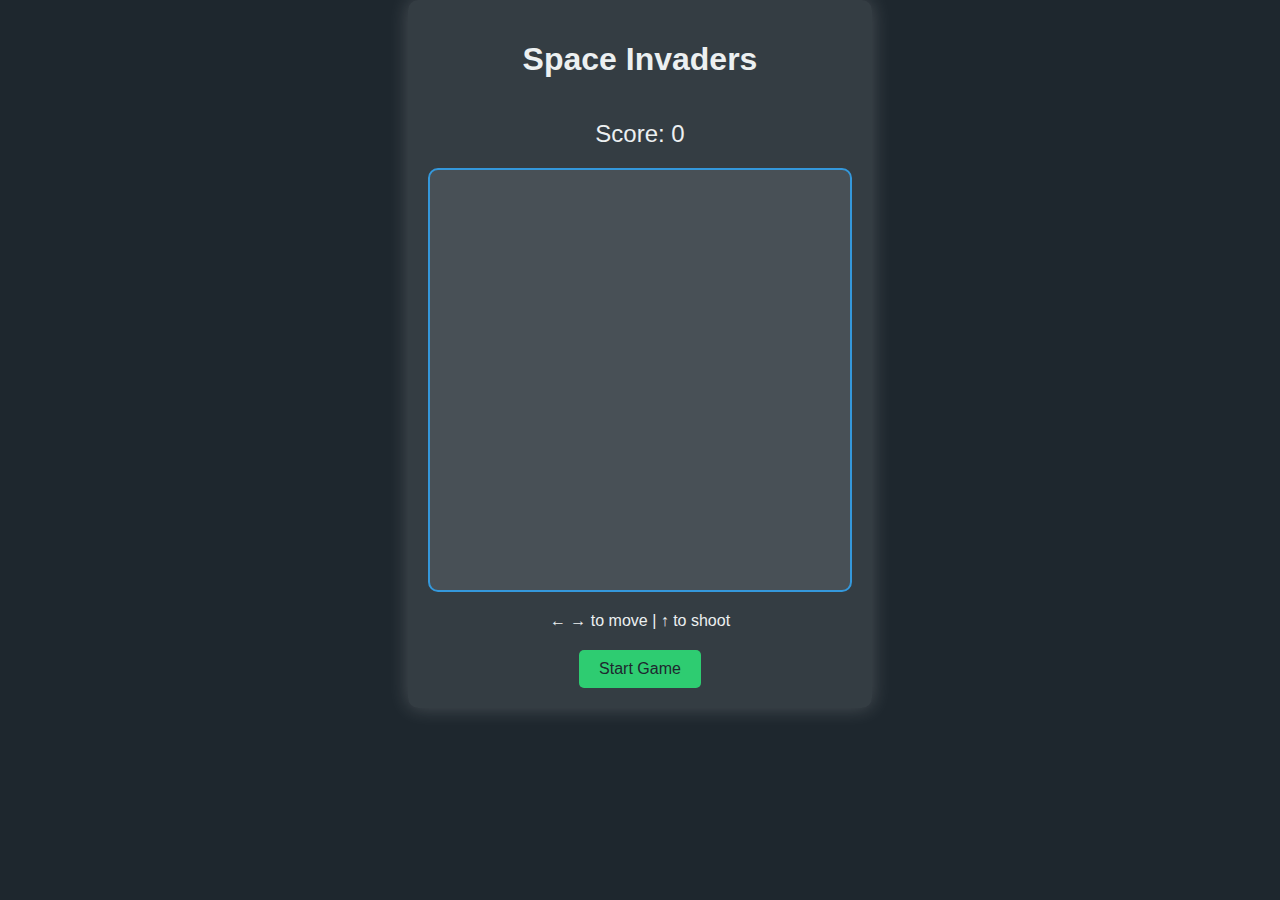
<file: Space Invaders/index.html>
<!DOCTYPE html>
<html lang="en">
<head>
    <meta charset="UTF-8">
    <meta name="viewport" content="width=device-width, initial-scale=1.0">
    <title>Space Invaders</title>
    <link rel="stylesheet" href="styles.css">
</head>
<body>
    <div class="game-container">
        <h1>Space Invaders</h1>
        <div class="score-board">Score: <span id="result">0</span></div>
        <div class="grid"></div>
        <div class="controls">
            ← → to move | ↑ to shoot
        </div>
        <button id="start-button">Start Game</button>
        <div class="game-over">
            <h2>Game Over</h2>
            <p>Final Score: <span class="final-score">0</span></p>
            <button onclick="resetGame()">Play Again</button>
        </div>
    </div>
    <script src="app.js"></script>
</body>
</html>
</file>
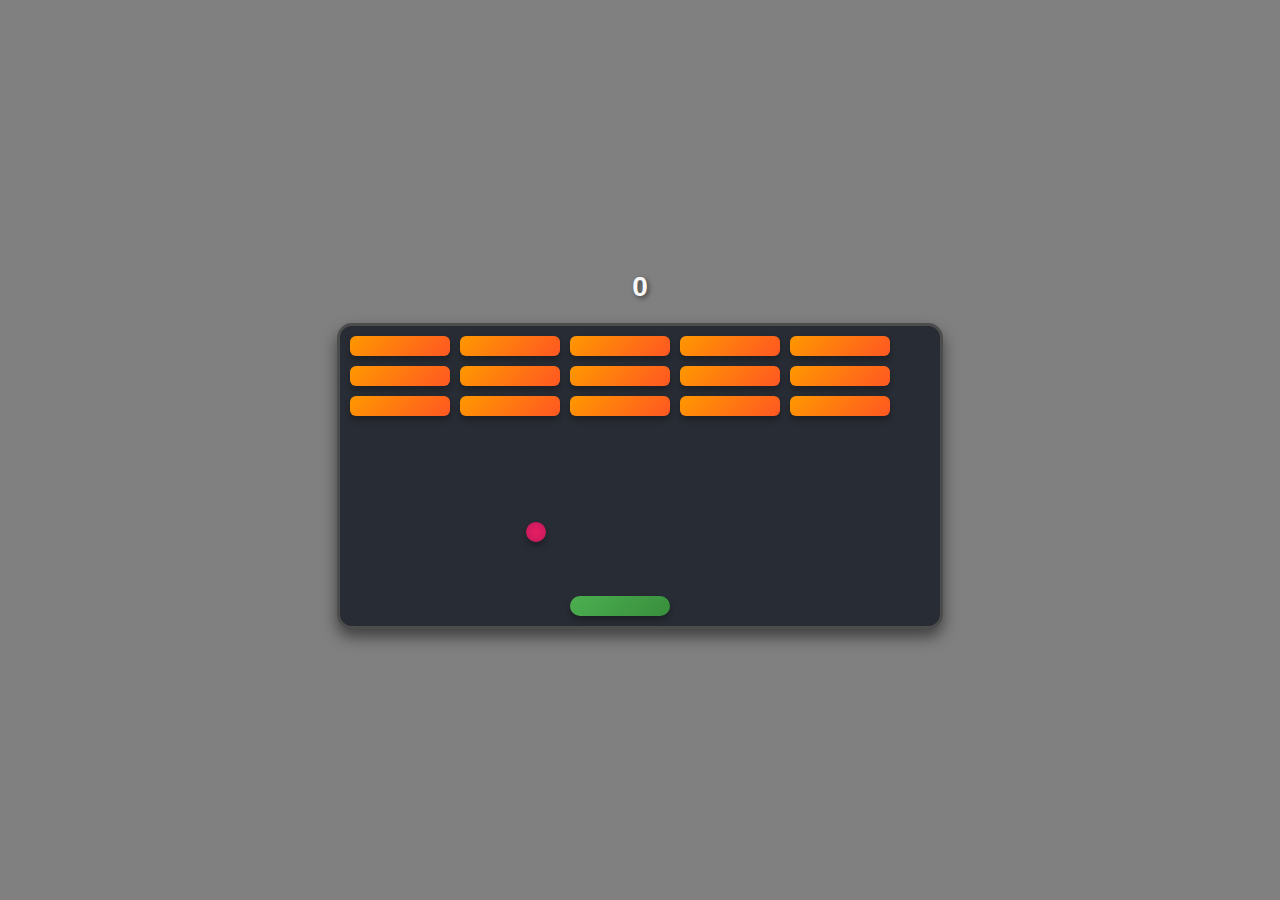
<file: 2D_breakout_game/breakout.html>
<!DOCTYPE html>
<html lang="en">
<head>
    <meta charset="UTF-8">
    <meta name="viewport" content="width=device-width, initial-scale=1.0">
    <title>Breakout</title>
    <link rel="stylesheet" href="breakout.css">
</head>
<body>
    <div id="score">0</div>
    <div class="grid"></div>

    <script src="breakout.js"></script>
</body>
</html>
</file>
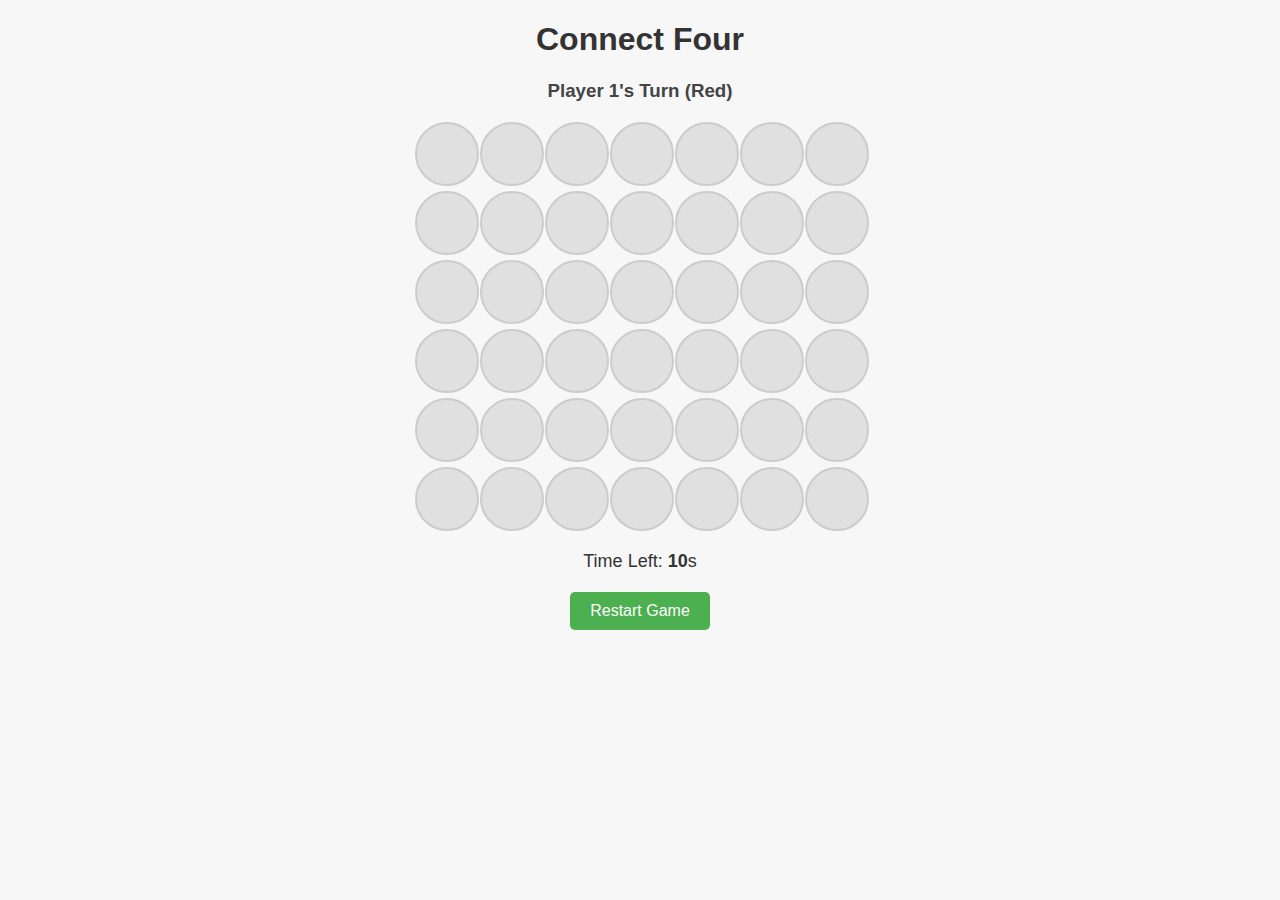
<file: ConnectFour/connectFour.html>
<!DOCTYPE html>
<html lang="en">
<head>
    <meta charset="UTF-8">
    <meta name="viewport" content="width=device-width, initial-scale=1.0">
    <title>Connect Four</title>
    <link rel="stylesheet" href="connectFour.css">
</head>
<body>
    <h1>Connect Four</h1>
    <h3 id="status">Player 1's Turn (Red)</h3>
    <div id="board"></div>
    <div id="timer">Time Left: <span id="time">10</span>s</div>
    <button id="reset">Restart Game</button>
    <script src="connectFour.js"></script>
</body>
</html>
</file>
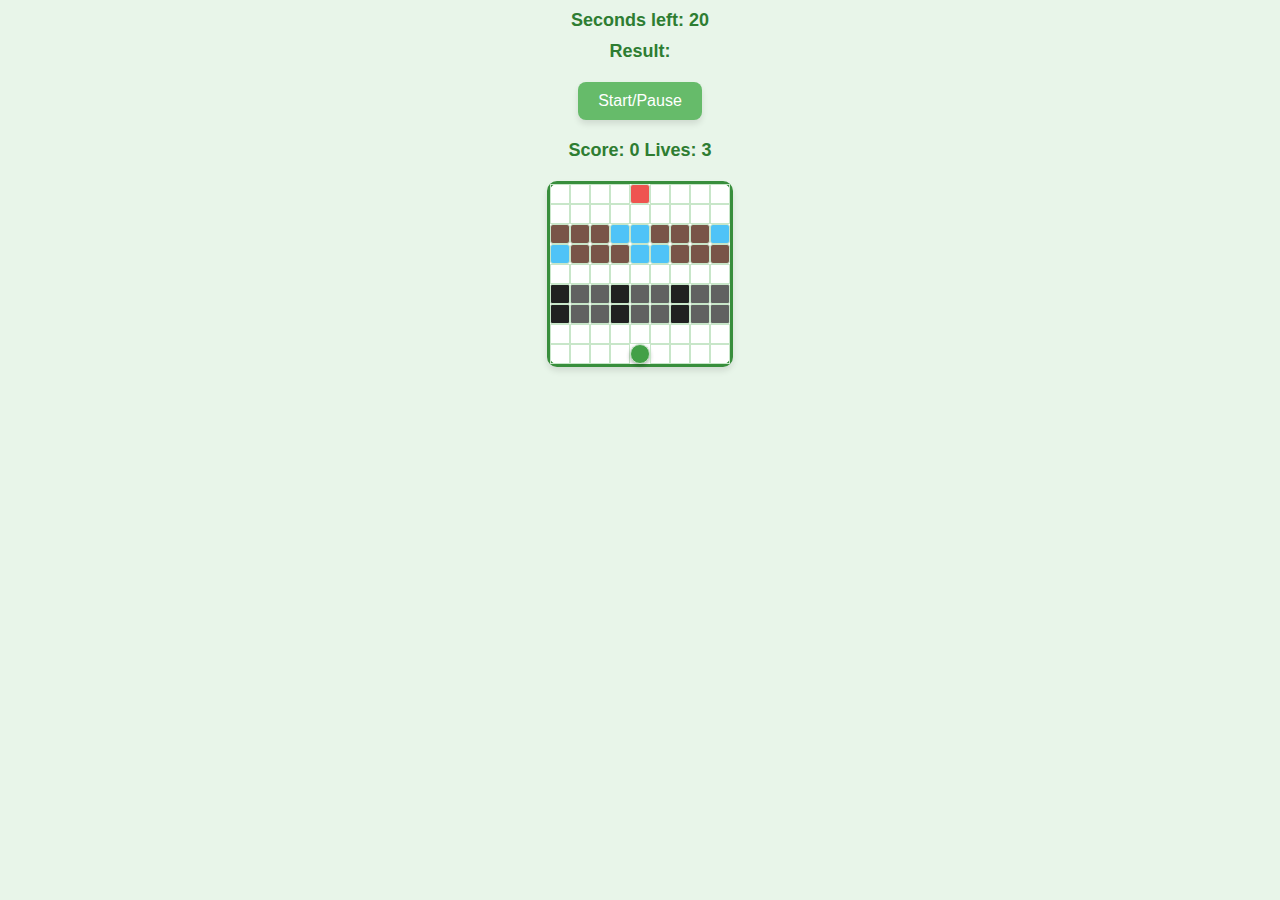
<file: Froggy/froggy.html>
<!DOCTYPE html>
<html lang="en">
  <head>
    <meta charset="UTF-8" />
    <title>Frogger</title>
    <link rel="stylesheet" type="text/css" href="froggy.css" />
  </head>
  <body>
    <h3>Seconds left: <span id="time-left">20</span></h3>
    <h3>Result: <span id="result"></span></h3>

    <button id="start-pause-button">Start/Pause</button>

    <div class="grid">
      <div></div>
      <div></div>
      <div></div>
      <div></div>
      <div class="ending-block"></div>
      <div></div>
      <div></div>
      <div></div>
      <div></div>
      <div></div>
      <div></div>
      <div></div>
      <div></div>
      <div></div>
      <div></div>
      <div></div>
      <div></div>
      <div></div>
      <div class="log-left l1"></div>
      <div class="log-left l2"></div>
      <div class="log-left l3"></div>
      <div class="log-left l4"></div>
      <div class="log-left l5"></div>
      <div class="log-left l1"></div>
      <div class="log-left l2"></div>
      <div class="log-left l3"></div>
      <div class="log-left l4"></div>
      <div class="log-right l5"></div>
      <div class="log-right l1"></div>
      <div class="log-right l2"></div>
      <div class="log-right l3"></div>
      <div class="log-right l4"></div>
      <div class="log-right l5"></div>
      <div class="log-right l1"></div>
      <div class="log-right l2"></div>
      <div class="log-right l3"></div>
      <div></div>
      <div></div>
      <div></div>
      <div></div>
      <div></div>
      <div></div>
      <div></div>
      <div></div>
      <div></div>
      <div class="car-left c1"></div>
      <div class="car-left c2"></div>
      <div class="car-left c3"></div>
      <div class="car-left c1"></div>
      <div class="car-left c2"></div>
      <div class="car-left c3"></div>
      <div class="car-left c1"></div>
      <div class="car-left c2"></div>
      <div class="car-left c3"></div>
      <div class="car-right c1"></div>
      <div class="car-right c2"></div>
      <div class="car-right c3"></div>
      <div class="car-right c1"></div>
      <div class="car-right c2"></div>
      <div class="car-right c3"></div>
      <div class="car-right c1"></div>
      <div class="car-right c2"></div>
      <div class="car-right c3"></div>
      <div></div>
      <div></div>
      <div></div>
      <div></div>
      <div></div>
      <div></div>
      <div></div>
      <div></div>
      <div></div>
      <div></div>
      <div></div>
      <div></div>
      <div></div>
      <div class="starting-block frog"></div>
      <div></div>
      <div></div>
      <div></div>
      <div></div>
    </div>

    <script src="froggy.js"></script>
  </body>
</html>
</file>
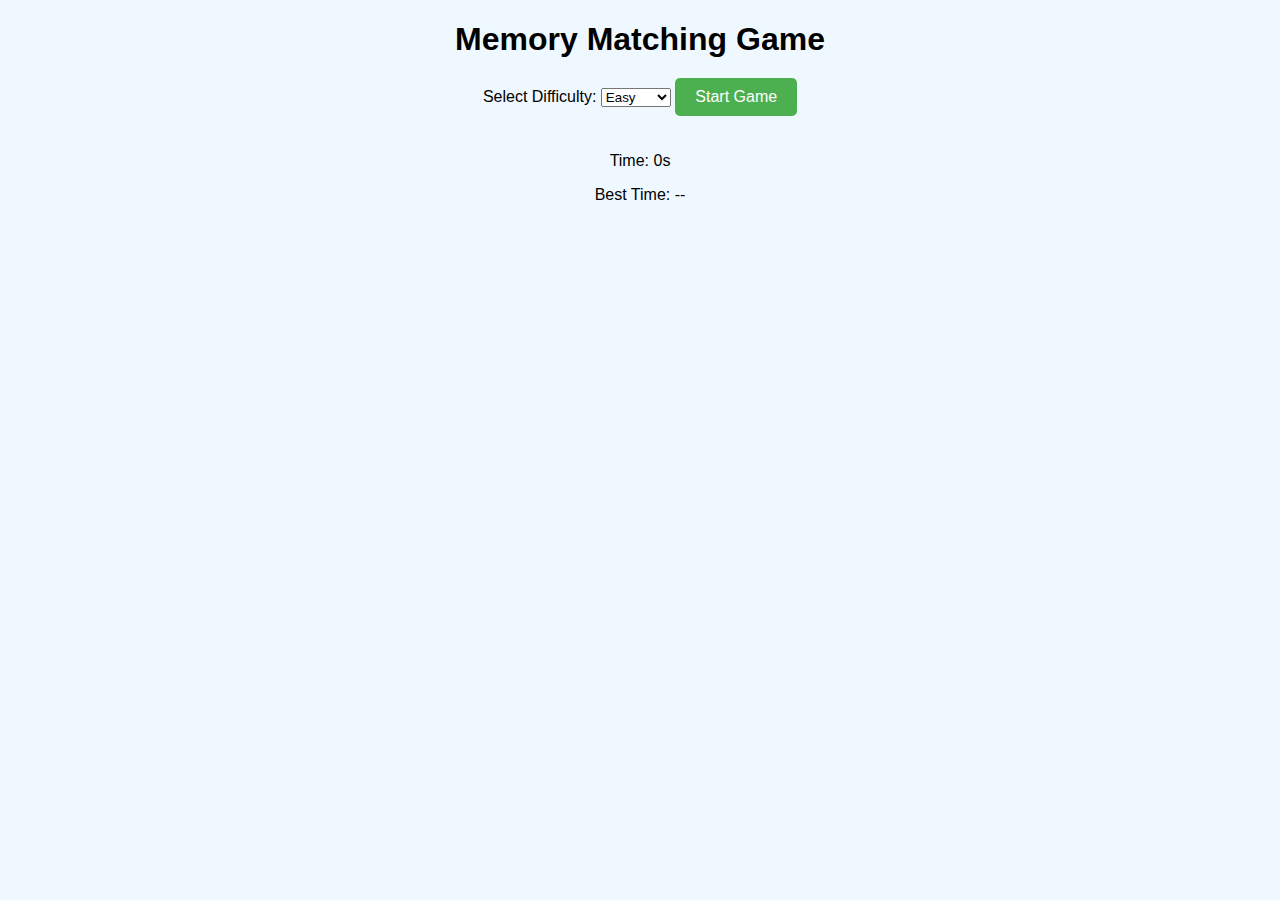
<file: MemoryGame/memory.html>
<!DOCTYPE html>
<html lang="en">
  <head>
    <meta charset="UTF-8" />
    <meta name="viewport" content="width=device-width, initial-scale=1.0" />
    <title>Memory Matching Game</title>
    <link rel="stylesheet" href="memory.css" />
  </head>
  <body>
    <div class="game-container">
      <h1>Memory Matching Game</h1>
      <label for="difficulty">Select Difficulty:</label>
      <select id="difficulty">
        <option value="easy">Easy</option>
        <option value="medium">Medium</option>
        <option value="hard">Hard</option>
      </select>
      <button id="start-game">Start Game</button>
      <p id="timer">Time: 0s</p>
      <p id="best-time">Best Time: --</p>
      <div id="card-grid" class="card-grid"></div>
      <p id="win-message" class="hidden">🎉 Congratulations! You found all the pairs! 🎉</p>
    </div>
    
    <script src="memory.js"></script>
  </body>
</html>
</file>
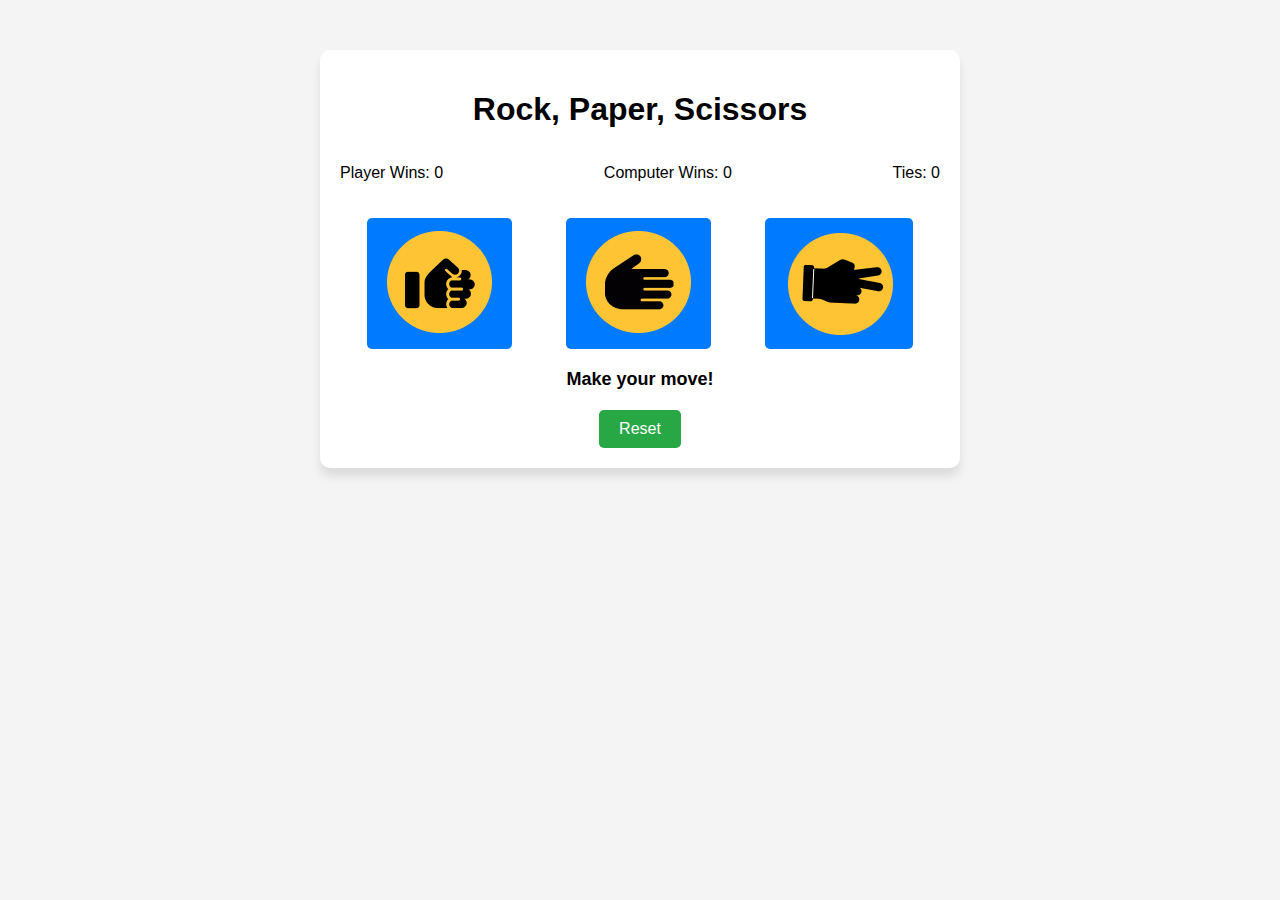
<file: RockPaperScissors/RockPaperScissor.html>
<!DOCTYPE html>
<html lang="en">
<head>
    <meta charset="UTF-8">
    <meta name="viewport" content="width=device-width, initial-scale=1.0">
    <title>Rock, Paper, Scissors</title>
    <link rel="stylesheet" href="RockPaperScissor.css">
</head>
<body>
    <div class="game-container">
        <h1>Rock, Paper, Scissors</h1>
        <div class="scoreboard">
            <p>Player Wins: <span id="player-wins">0</span></p>
            <p>Computer Wins: <span id="computer-wins">0</span></p>
            <p>Ties: <span id="ties">0</span></p>
        </div>
        <div class="choices">
            <button class="choice bounce" data-choice="rock"><img src="./assests/rock-logo.png" alt="Rock"></button>
            <button class="choice bounce" data-choice="paper"><img src="./assests/paper-logo.png" alt="Paper"></button>
            <button class="choice bounce" data-choice="scissors"><img src="./assests/scissors-logo.png" alt="Scissors"></button>
        </div>
        <div id="result">
            <p>Make your move!</p>
        </div>
        <button id="reset-btn">Reset</button>
    </div>
    <script src="RockPaperScissor.js"></script>
</body>
</html>
</file>
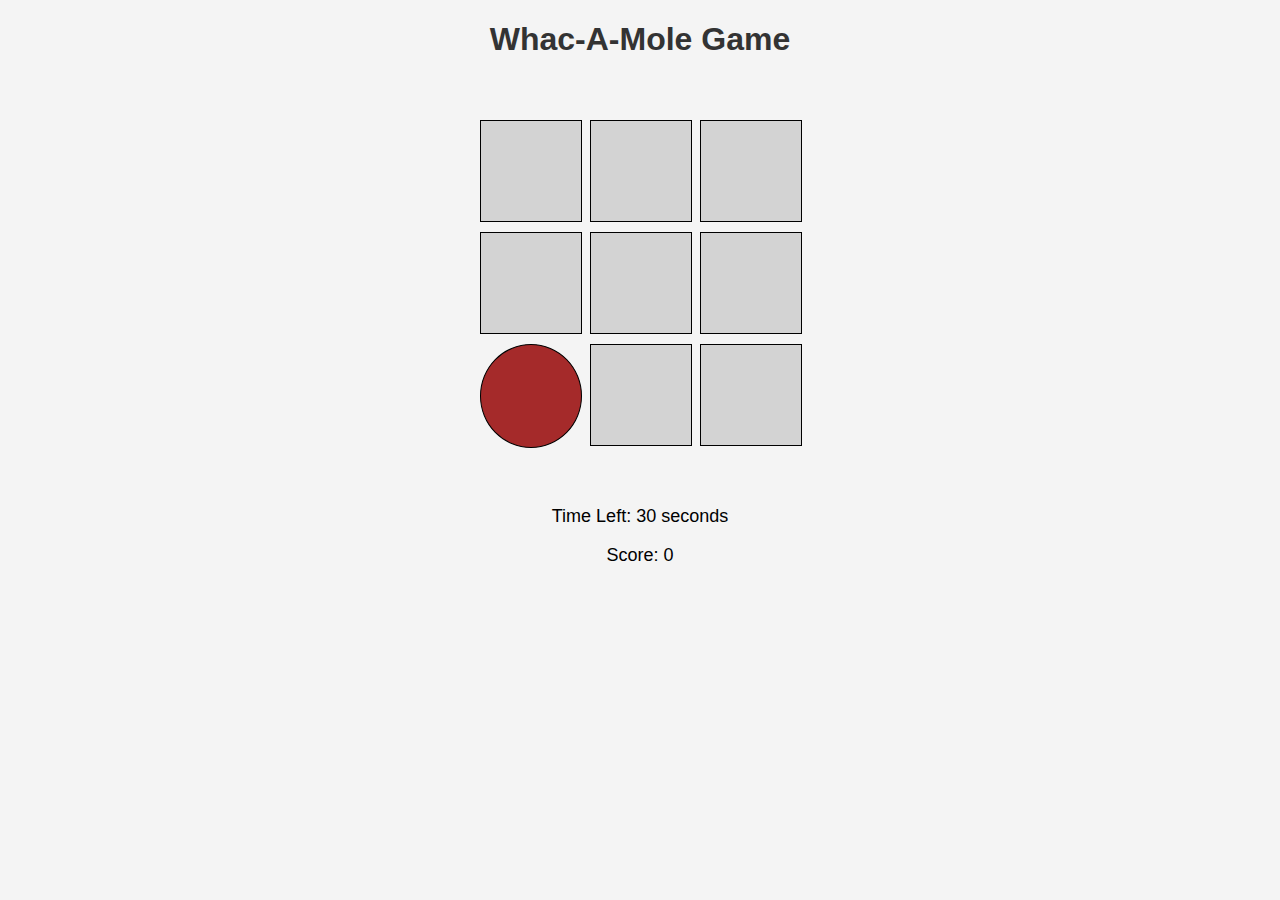
<file: Whac-A-Mole/whacamole.html>
<!DOCTYPE html>
<html lang="en">
  <head>
    <meta charset="UTF-8" />
    <meta name="viewport" content="width=device-width, initial-scale=1.0" />
    <title>Whac-A-Mole</title>
    <link rel="stylesheet" href="whacamole.css" />
  </head>
  <body>
    <h1>Whac-A-Mole Game</h1>
    <div class="game-container">
      <div class="grid">
        <div class="square" id="square-1"></div>
        <div class="square" id="square-2"></div>
        <div class="square" id="square-3"></div>
        <div class="square" id="square-4"></div>
        <div class="square" id="square-5"></div>
        <div class="square" id="square-6"></div>
        <div class="square" id="square-7"></div>
        <div class="square" id="square-8"></div>
        <div class="square" id="square-9"></div>
      </div>
    </div>
    <div class="info">
      <p>Time Left: <span id="time-left">30</span> seconds</p>
      <p>Score: <span id="score">0</span></p>
    </div>
    <script src="whacamole.js"></script>
  </body>
</html>
</file>
<file: Space Invaders/styles.css>
:root {
  --grid-width: 400px;
  --cell-size: 20px;
  --game-primary: #3498db;
  --game-secondary: #2ecc71;
  --background: #1e272e;
  --shooter-color: #f1c40f;
  --invader-color: #e74c3c;
  --laser-color: #9b59b6;
  --explosion-color: #e84393;
  --text-color: #ecf0f1;
}

body {
  margin: 0;
  background-color: var(--background);
  color: var(--text-color);
  font-family: 'Arial', sans-serif;
  display: flex;
  flex-direction: column;
  align-items: center;
  justify-content: center;
  /* height: ; */
  overflow: hidden;
}

.game-container {
  display: flex;
  flex-direction: column;
  align-items: center;
  gap: 20px;
  padding: 20px;
  background: rgba(255, 255, 255, 0.1);
  border-radius: 10px;
  box-shadow: 0 0 20px rgba(255, 255, 255, 0.2);
}

.grid {
  width: var(--grid-width);
  height: var(--grid-width);
  display: grid;
  grid-template-columns: repeat(15, 1fr);
  gap: 4px;
  background: rgba(255, 255, 255, 0.1);
  padding: 10px;
  border: 2px solid var(--game-primary);
  border-radius: 10px;
}

.cell {
  width: var(--cell-size);
  height: var(--cell-size);
  background-color: rgba(255, 255, 255, 0.05);
  border-radius: 4px;
  transition: background-color 0.2s ease;
}

.shooter {
  background-color: var(--shooter-color);
  border-radius: 50%;
  box-shadow: 0 0 15px rgba(241, 196, 15, 0.7);
}

.invader {
  background-color: var(--invader-color);
  border-radius: 4px;
  animation: invaderAnimation 1s infinite alternate;
}

.laser {
  background-color: var(--laser-color);
  animation: laserAnimation 0.3s infinite alternate;
}

.boom {
  animation: explosionAnimation 0.5s forwards;
}

.score-board {
  font-size: 1.5rem;
  text-align: center;
}

button {
  background: var(--game-secondary);
  color: var(--background);
  border: none;
  padding: 10px 20px;
  font-size: 1rem;
  border-radius: 5px;
  cursor: pointer;
  transition: transform 0.2s ease, box-shadow 0.2s ease;
}

button:hover {
  transform: scale(1.1);
  box-shadow: 0 0 15px var(--game-secondary);
}

.game-over {
  position: fixed;
  top: 50%;
  left: 50%;
  transform: translate(-50%, -50%);
  background: rgba(0, 0, 0, 0.8);
  padding: 20px;
  border-radius: 10px;
  color: var(--text-color);
  text-align: center;
  display: none;
}

.game-over.active {
  display: block;
  animation: fadeIn 0.5s ease;
}

@keyframes invaderAnimation {
  from {
    transform: translateY(0);
  }
  to {
    transform: translateY(10px);
  }
}

@keyframes laserAnimation {
  0% {
    opacity: 1;
  }
  50% {
    opacity: 0.5;
  }
  100% {
    opacity: 1;
  }
}

@keyframes explosionAnimation {
  0% {
    transform: scale(1);
    background-color: var(--explosion-color);
    opacity: 1;
  }
  100% {
    transform: scale(2);
    background-color: transparent;
    opacity: 0;
  }
}

@keyframes fadeIn {
  from {
    opacity: 0;
  }
  to {
    opacity: 1;
  }
}
</file>
<file: 2D_breakout_game/breakout.css>
body {
  font-family: 'Roboto', sans-serif;
  background-color: gray;
  margin: 0;
  display: flex;
  flex-direction: column;
  align-items: center;
  justify-content: center;
  height: 100vh;
  overflow: hidden;
  color: #f8f8f8;
}

#score {
  font-size: 28px;
  margin-bottom: 20px;
  font-weight: bold;
  text-shadow: 2px 2px 5px rgba(0, 0, 0, 0.5);
}

/* Grid (Game Area) */
.grid {
  position: relative;
  width: 600px;
  height: 300px;
  background: #282c34; /* Dark gray for contrast */
  border: 3px solid #4c4c4c;
  border-radius: 15px;
  box-shadow: 0 8px 15px rgba(0, 0, 0, 0.5);
  overflow: hidden;
}

/* Blocks */
.block {
  position: absolute;
  width: 100px;
  height: 20px;
  background: linear-gradient(135deg, #ff9800, #ff5722); /* Orange gradient */
  border-radius: 6px;
  box-shadow: 0 4px 6px rgba(0, 0, 0, 0.3);
}

/* User Paddle */
.user {
  position: absolute;
  width: 100px;
  height: 20px;
  background: linear-gradient(135deg, #4caf50, #388e3c); /* Green gradient */
  border-radius: 12px;
  box-shadow: 0 4px 6px rgba(0, 0, 0, 0.3);
}

/* Ball */
.ball {
  position: absolute;
  width: 20px;
  height: 20px;
  border-radius: 50%;
  background: radial-gradient(circle, #e91e63, #c2185b); /* Pink gradient */
  box-shadow: 0 4px 6px rgba(0, 0, 0, 0.3);
}

/* Power-Ups */
.power-up {
  position: absolute;
  width: 25px;
  height: 25px;
  border-radius: 50%;
  box-shadow: 0 4px 6px rgba(0, 0, 0, 0.3);
  animation: float 2s ease-in-out infinite;
}

.power-up.size {
  background: radial-gradient(circle, #03a9f4, #0288d1); /* Blue gradient */
}

@keyframes float {
  0%, 100% {
    transform: translateY(0);
  }
  50% {
    transform: translateY(-10px);
  }
}
</file>
<file: ConnectFour/connectFour.css>
body {
    font-family: Arial, sans-serif;
    text-align: center;
    background-color: #f7f7f7;
    margin: 0;
    padding: 0;
}

h1 {
    color: #333;
}

h3 {
    color: #444;
}

#board {
    display: grid;
    grid-template-columns: repeat(7, 60px);
    gap: 5px;
    justify-content: center;
    margin: 20px auto;
}

.cell {
    width: 60px;
    height: 60px;
    background-color: #e0e0e0;
    border: 2px solid #ccc;
    border-radius: 50%;
    cursor: pointer;
    display: flex;
    align-items: center;
    justify-content: center;
    position: relative;
    overflow: hidden;
}

.cell .disc {
    width: 50px;
    height: 50px;
    border-radius: 50%;
    transform: translateY(-100%);
    transition: transform 0.3s ease-in-out;
}

.red {
    background-color: red;
}

.yellow {
    background-color: yellow;
}

.cell:hover {
    background-color: #d6d6d6;
}

#reset {
    margin-top: 20px;
    padding: 10px 20px;
    font-size: 16px;
    color: white;
    background-color: #4CAF50;
    border: none;
    border-radius: 5px;
    cursor: pointer;
}

#reset:hover {
    background-color: #45a049;
}

#timer {
    margin-top: 10px;
    font-size: 18px;
    color: #333;
}

#timer span {
    font-weight: bold;
}
</file>
<file: Froggy/froggy.css>
body {
  font-family: "Roboto", Arial, sans-serif;
  text-align: center;
  background-color: #e8f5e9;
  margin: 0;
  padding: 0;
}

h3 {
  margin: 10px 0;
  color: #2e7d32;
  font-weight: 600;
  font-size: 18px;
}

button {
  margin: 10px;
  padding: 10px 20px;
  background-color: #66bb6a;
  color: white;
  border: none;
  border-radius: 8px;
  cursor: pointer;
  font-size: 16px;
  transition: all 0.3s ease;
  box-shadow: 0 4px 6px rgba(0, 0, 0, 0.1);
}

button:hover {
  background-color: #43a047;
  transform: translateY(-2px);
  box-shadow: 0 6px 8px rgba(0, 0, 0, 0.2);
}

.grid {
  margin: 20px auto;
  border: 3px solid #388e3c;
  height: 180px;
  width: 180px;
  display: flex;
  flex-wrap: wrap;
  position: relative;
  background-color: #ffffff;
  box-shadow: 0 4px 6px rgba(0, 0, 0, 0.1);
  border-radius: 10px;
}

.grid div {
  height: 20px;
  width: 20px;
  box-sizing: border-box;
  position: relative;
  border: 1px solid #c8e6c9;
  transition: background-color 0.2s;
}

.ending-block {
  background-color: #ef5350;
  border-radius: 3px;
}

.starting-block {
  background-color: #1e88e5;
  border-radius: 3px;
}

.log-left,
.log-right {
  background-color: #29b6f6;
  border-radius: 2px;
}

.car-left,
.car-right {
  background-color: #b0bec5;
  border-radius: 2px;
}

.l1,
.l2,
.l3 {
  background-color: #795548;
  border-radius: 3px;
}

.l4,
.l5 {
  background-color: #4fc3f7;
  border-radius: 3px;
}

.c1 {
  background-color: #212121;
}

.c2,
.c3 {
  background-color: #616161;
}

.frog {
  background-color: #43a047;
  border-radius: 50%;
  box-shadow: 0 2px 4px rgba(0, 0, 0, 0.3);
}
</file>
<file: MemoryGame/memory.css>
body {
  font-family: Arial, sans-serif;
  text-align: center;
  margin: 0;
  padding: 0;
  background: #f0f8ff;
}

.game-container {
  max-width: 600px;
  margin: 20px auto;
}

h1 {
  font-size: 2em;
  margin-bottom: 20px;
}

button {
  padding: 10px 20px;
  font-size: 1em;
  cursor: pointer;
  border: none;
  background-color: #4caf50;
  color: white;
  border-radius: 5px;
  margin-bottom: 20px;
}

button:hover {
  background-color: #45a049;
}

.card-grid {
  display: grid;
  margin-left: 50px;
  grid-template-columns: repeat(4, 1fr);
  gap: 10px;
}

.card {
  position: relative;
  width: 80px;
  height: 100px;
  background: lightblue;
  border: 2px solid #ccc;
  border-radius: 8px;
  display: flex;
  align-items: center;
  justify-content: center;
  font-size: 2em;
  cursor: pointer;
  transform-style: preserve-3d;
  transition: transform 0.5s;
}

.card.flipped {
  transform: rotateY(180deg);
}

.card.matched {
  background: #90ee90;
  pointer-events: none;
}

.card .front,
.card .back {
  position: absolute;
  width: 100%;
  height: 100%;
  backface-visibility: hidden;
  display: flex;
  align-items: center;
  justify-content: center;
}

.card .back {
  transform: rotateY(180deg);
}

.hidden {
  display: none;
}

#win-message {
  margin-top: 20px;
  font-size: 1.5em;
  color: #4caf50;
}
</file>
<file: RockPaperScissors/RockPaperScissor.css>
body {
    font-family:Verdana, Geneva, Tahoma, sans-serif;
    text-align: center;
    background-color: #f4f4f4;
    margin: 0;
    padding: 0;
}

.game-container {
    max-width: 600px;
    margin: 50px auto;
    background: #ffffff;
    padding: 20px;
    border-radius: 10px;
    box-shadow: 0 8px 10px rgba(0, 0, 0, 0.1);
}

h1 {
    margin-bottom: 20px;
}

.scoreboard {
    display: flex;
    justify-content: space-between;
    margin-bottom: 20px;
}

.choices {
    display: flex;
    justify-content: space-around;
    margin-bottom: 20px;
}

.choice {
    padding: 10px 20px;
    font-size: 16px;
    cursor: pointer;
    border: none;
    border-radius: 5px;
    background-color: #007bff;
    color: #fff;
    transition: background-color 0.3s;
}

.choice:hover {
    background-color: #0056b3;
}

#result {
    margin: 20px 0;
    font-size: 18px;
    font-weight: bold;
}

#reset-btn {
    padding: 10px 20px;
    font-size: 16px;
    cursor: pointer;
    border: none;
    border-radius: 5px;
    background-color: #28a745;
    color: #fff;
    transition: background-color 0.3s;
}

#reset-btn:hover {
    background-color: #218838;
}

/* Keyframes for bounce effect */
@keyframes bounce {
    0%, 20%, 50%, 80%, 100% {
        transform: translateY(0);
    }
    40% {
        transform: translateY(-20px);
    }
    60% {
        transform: translateY(-10px);
    }
}

/* Keyframes for fade-in effect */
@keyframes fadeIn {
    from {
        opacity: 0;
    }
    to {
        opacity: 1;
    }
}

/* Add bounce effect when a choice is clicked */
.choice:active {
    animation: bounce 0.6s;
}

/* Add fade-in effect to the result message */
#result p {
    animation: fadeIn 0.5s;
}

/* Smooth hover effect on choices */
.choice img {
    transition: transform 0.3s ease;
}

.choice:hover img {
    transform: scale(1.2);
}

/* Enhance hover effect for Reset button */
#reset-btn:hover {
    transform: scale(1.05);
}
</file>
<file: Whac-A-Mole/whacamole.css>
body {
  font-family: Arial, sans-serif;
  text-align: center;
  background-color: #f4f4f4;
}

h1 {
  color: #333;
}

.game-container {
  margin: 20px auto;
  display: inline-block;
}

.grid {
  display: grid;
  grid-template-columns: repeat(3, 100px);
  gap: 10px;
  justify-content: center;
  margin: 20px;
}

.square {
  width: 100px;
  height: 100px;
  background-color: lightgray;
  border: 1px solid black;
  position: relative;
}

.mole {
  background-color: brown; /* Normal mole color */
  border-radius: 50%;
  width: 100%;
  height: 100%;
}

.bonus-mole {
  background-color: gold; /* Bonus mole color */
  border-radius: 50%;
  width: 100%;
  height: 100%;
  animation: bonus-glow 1s infinite;
}

@keyframes bonus-glow {
  0% {
    box-shadow: 0 0 10px gold;
  }
  50% {
    box-shadow: 0 0 20px yellow;
  }
  100% {
    box-shadow: 0 0 10px gold;
  }
}


.info {
  margin-top: 20px;
  font-size: 18px;
}
</file>
